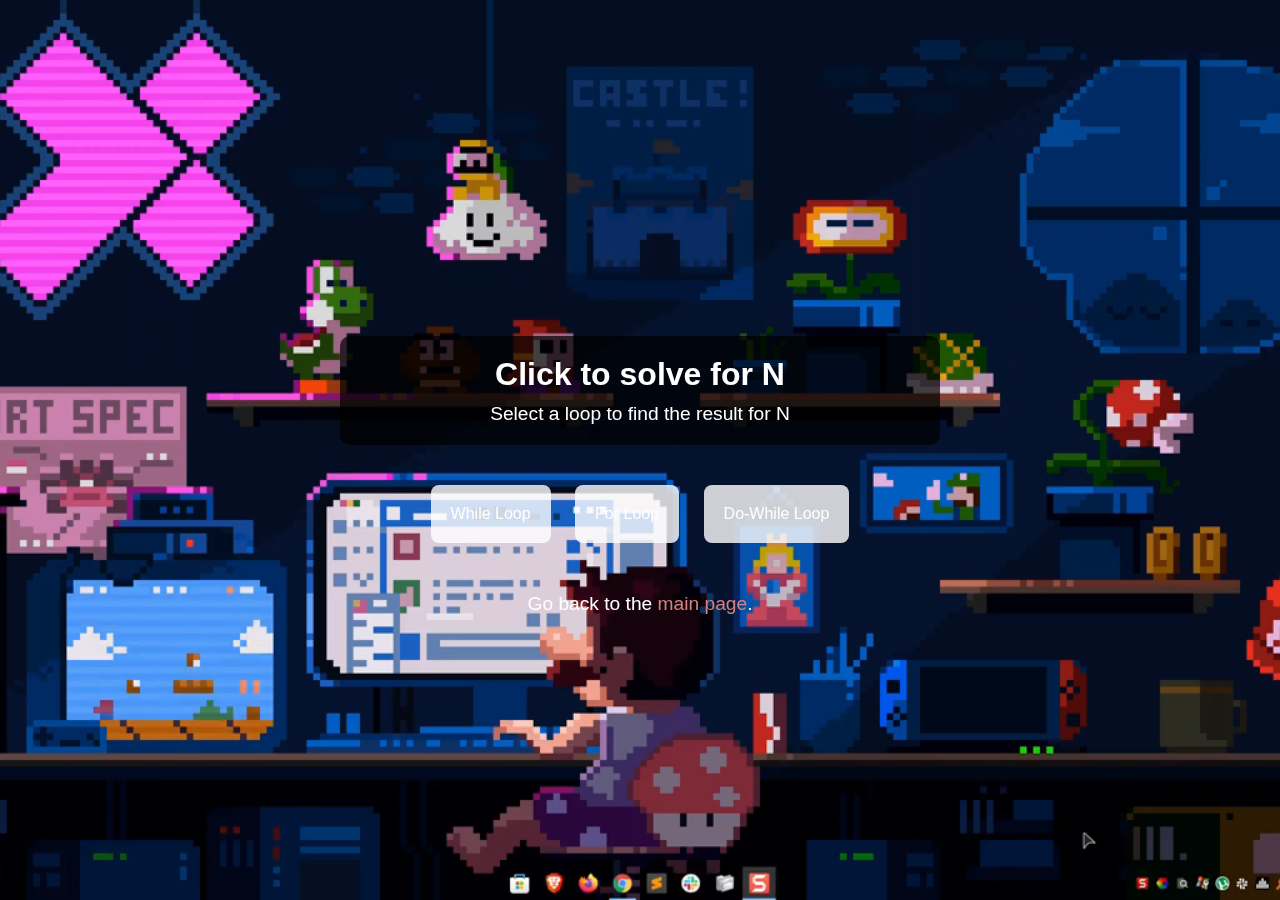
<file: NthFactorial.html>
<!DOCTYPE html>
<html lang="en">
<head>
    <meta charset="UTF-8">
    <meta name="viewport" content="width=device-width, initial-scale=1.0">
    <title>Finding N</title>
    <link rel="stylesheet" href="NthFactorial.css">
</head>
<body>
    <div class="container">
        <header class="header">
            <h1>Click to solve for N</h1>
            <p>Select a loop to find the result for N</p>
        </header>

        <section class="operation-selection">
            <div class="operation" onclick="showTable('factorial')">
                <p>While Loop</p>
            </div>
            
            <div class="operation" onclick="showTable('average')">
                <p>For Loop</p>
            </div>
            <div class="operation" onclick="showTable('sum')">
                <p>Do-While Loop</p>
            </div>
        </section>

        <table id="operationTable" class="hidden">
            <thead>
                <tr>
                    <th>Operation</th>
                    <th>Input (n)</th>
                    <th>Result</th>
                    <th>Action</th>
                </tr>
            </thead>
            <tbody>
                <tr>
                    <td id="operationName">--</td>
                    <td>
                        <input type="number" id="inputN" placeholder="Enter a number">
                    </td>
                    <td id="result">--</td>
                    <td>
                        <button onclick="performOperation()">Calculate</button>
                    </td>
                </tr>
            </tbody>
        </table>

        <div class="footer">
            <p>Go back to the <a href="Selection.html" class="link">main page</a>.</p>
        </div>

        <video class="video-background" autoplay loop muted>
            <source src="Mario.mp4" type="video/mp4">
            <source src="Mario.webm" type="video/webm">
            <source src="Mario.ogg" type="video/ogg">
        </video>
    </div>

    <script src="NthFactorial.js"></script>
</body>
</html>
</file>
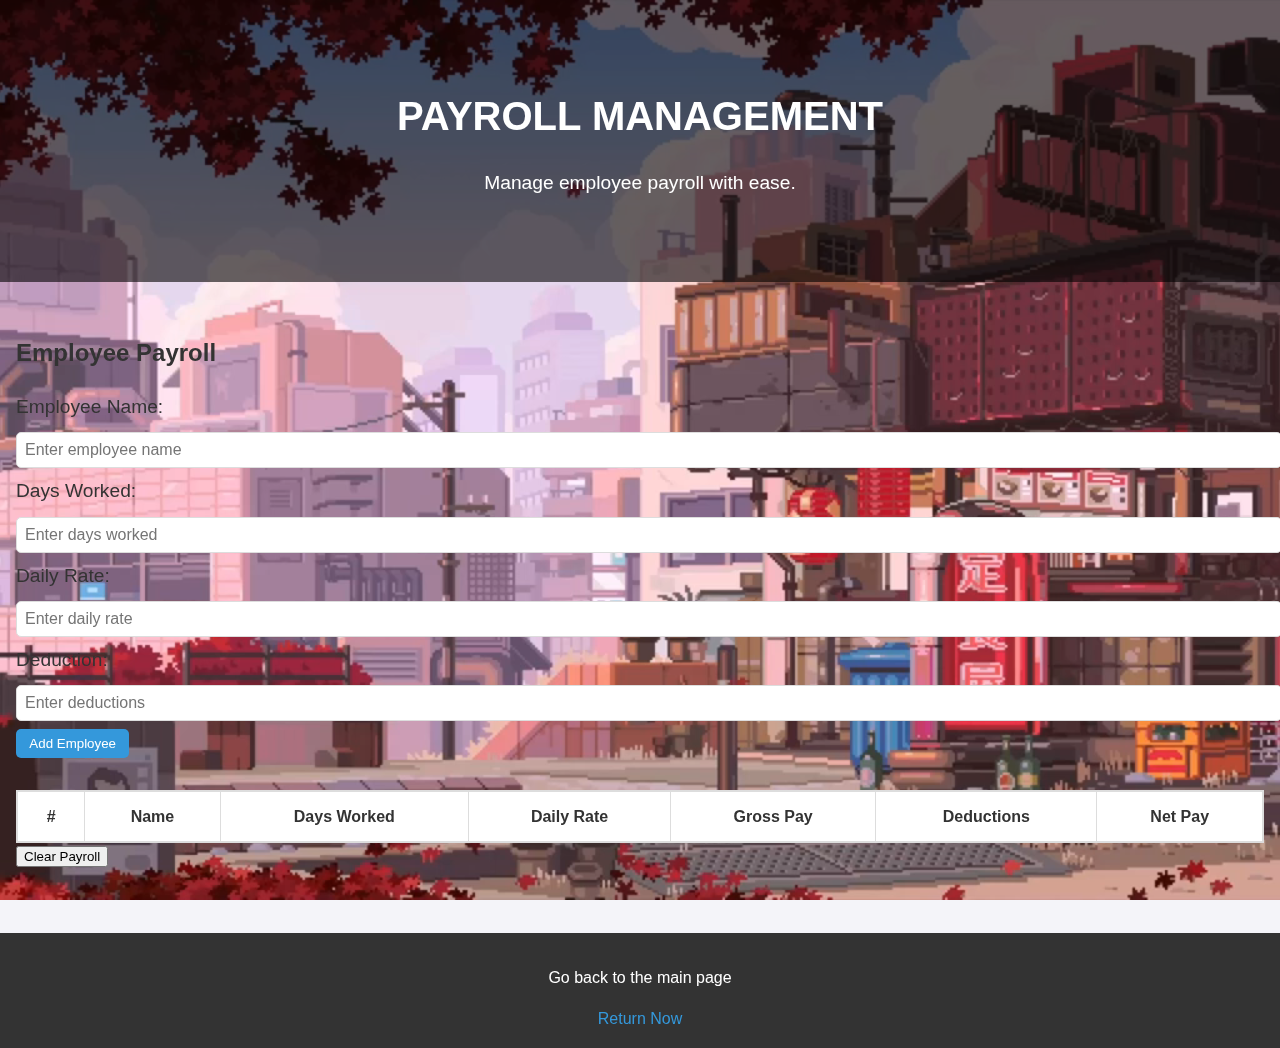
<file: PayRoll.html>
<!DOCTYPE html>
<html lang="en">
<head>
    <meta charset="UTF-8">
    <meta name="viewport" content="width=device-width, initial-scale=1.0">
    <title>Payroll Management</title>
    <link rel="stylesheet" href="PayRoll.css">
</head>
<body>
    <header class="header">
        <video id="backgroundVideo" class="video-background" autoplay loop muted>
            <source src="Japan street live wallpaper.mp4" type="video/mp4">
            <source src="Japan street live wallpaper.webm" type="video/webm">
            <source src="Japan street live wallpaper.ogg" type="video/ogg">
            Your browser does not support the video tag.
        </video>
        <div class="header-overlay">
            <h1>Payroll Management</h1>
            <p>Manage employee payroll with ease.</p>
        </div>
    </header>

    <main class="container">
        <section class="payroll-section">
            <h2>Employee Payroll</h2>

            <!-- Employee Input Form -->
            <div class="payroll-form">
                <label for="employeeName">Employee Name:</label>
                <input type="text" id="employeeName" placeholder="Enter employee name">

                <label for="daysWorked">Days Worked:</label>
                <input type="number" id="daysWorked" placeholder="Enter days worked">

                <label for="dailyRate">Daily Rate:</label>
                <input type="number" id="dailyRate" placeholder="Enter daily rate">

                <label for="deduction">Deduction:</label>
                <input type="number" id="deduction" placeholder="Enter deductions">

                <button onclick="addEmployee()">Add Employee</button>
            </div>

            <!-- Payroll Table -->
            <div class="payroll-table">
                <table id="payrollTable">
                    <thead>
                        <tr>
                            <th>#</th>
                            <th>Name</th>
                            <th>Days Worked</th>
                            <th>Daily Rate</th>
                            <th>Gross Pay</th>
                            <th>Deductions</th>
                            <th>Net Pay</th>
                        </tr>
                    </thead>
                    <tbody id="payrollTableBody">
                        <!-- Table rows will be dynamically added here -->
                    </tbody>
                </table>
            </div>

            <button onclick="clearPayroll()">Clear Payroll</button>
        </section>
    </main>

    <footer class="footer">
        <p>Go back to the main page</p>
        <a href="Selection.html" class="return-link">Return Now</a>
    </footer>

    <script src="PayRoll.js"></script>
</body>
</html>
</file>
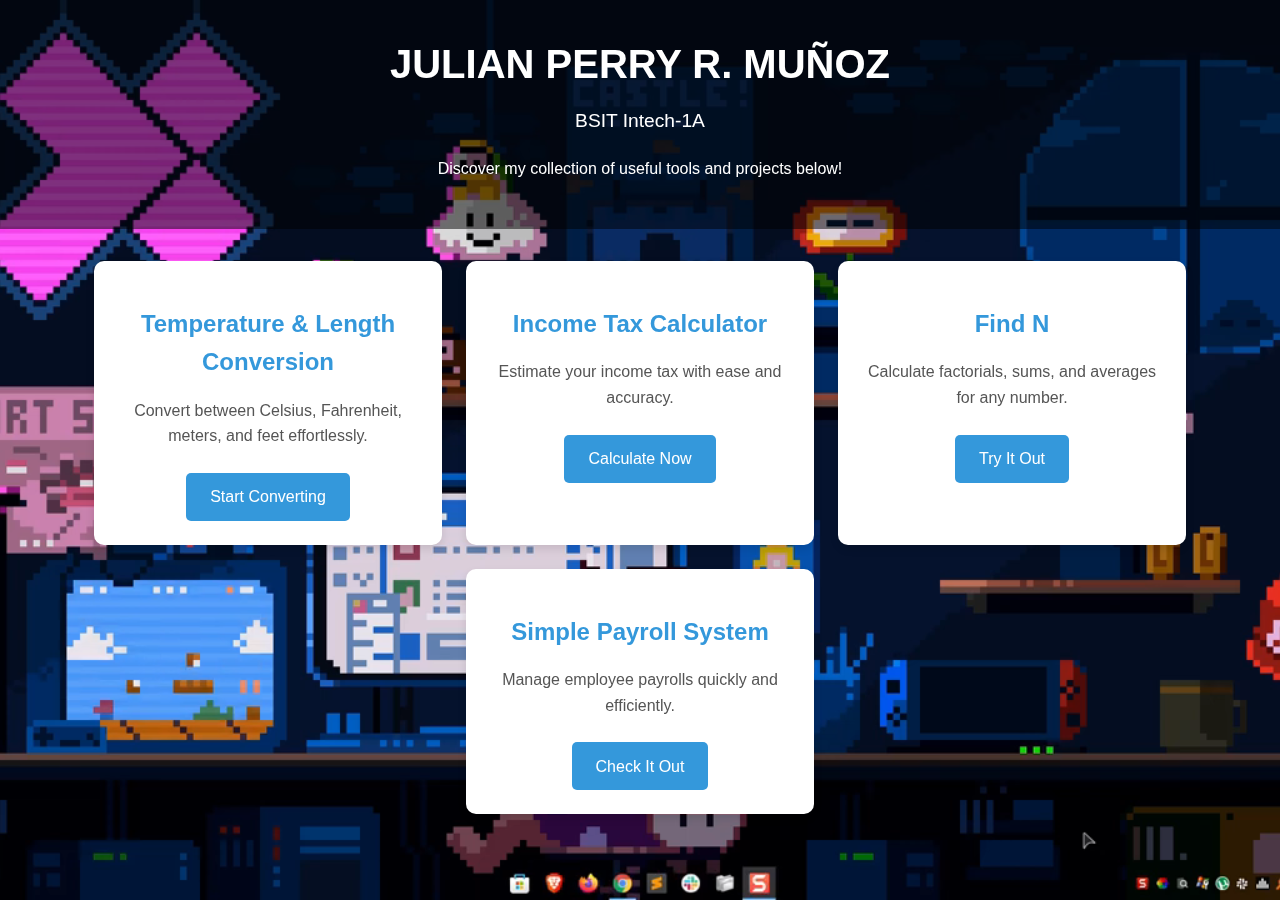
<file: Selection.html>
<!DOCTYPE html>
<html lang="en">
<head>
    <meta charset="UTF-8">
    <meta name="viewport" content="width=device-width, initial-scale=1.0">
    <title>My Tools Collection</title>
    <link rel="stylesheet" href="Selection.css">
</head>
<body>

    <!-- Header Section -->
    <header class="main-header">
        <h1>Julian Perry R. Muñoz</h1>
        <p class="subtext">BSIT Intech-1A</p>
        <p class="description">Discover my collection of useful tools and projects below!</p>
		        <!-- Background Video -->
        <video id="backgroundVideo" class="video-background" autoplay loop muted>
            <source src="Mario.mp4" type="video/mp4">
            <source src="Mario.webm" type="video/webm">
            <source src="Mario.ogg" type="video/ogg">
        </video>
    </header>

    <!-- Tool Cards Section -->
    <main class="tool-container">
        <!-- Card 1: Temperature and Length Conversion -->
        <section class="tool-card">
            <h2>Temperature & Length Conversion</h2>
            <p>Convert between Celsius, Fahrenheit, meters, and feet effortlessly.</p>
            <a href="ConvertF&C.html" class="tool-link">Start Converting</a>
        </section>

        <!-- Card 2: Income Tax Calculator -->
        <section class="tool-card">
            <h2>Income Tax Calculator</h2>
            <p>Estimate your income tax with ease and accuracy.</p>
            <a href="TaxCalculator.html" class="tool-link">Calculate Now</a>
        </section>

        <!-- Card 3: N-Finding Tool -->
        <section class="tool-card">
            <h2>Find N</h2>
            <p>Calculate factorials, sums, and averages for any number.</p>
            <a href="NthFactorial.html" class="tool-link">Try It Out</a>
        </section>

        <!-- Card 4: Simple Payroll System -->
        <section class="tool-card">
            <h2>Simple Payroll System</h2>
            <p>Manage employee payrolls quickly and efficiently.</p>
            <a href="PayRoll.html" class="tool-link">Check It Out</a>
        </section>
    </main>

</body>
</html>
</file>
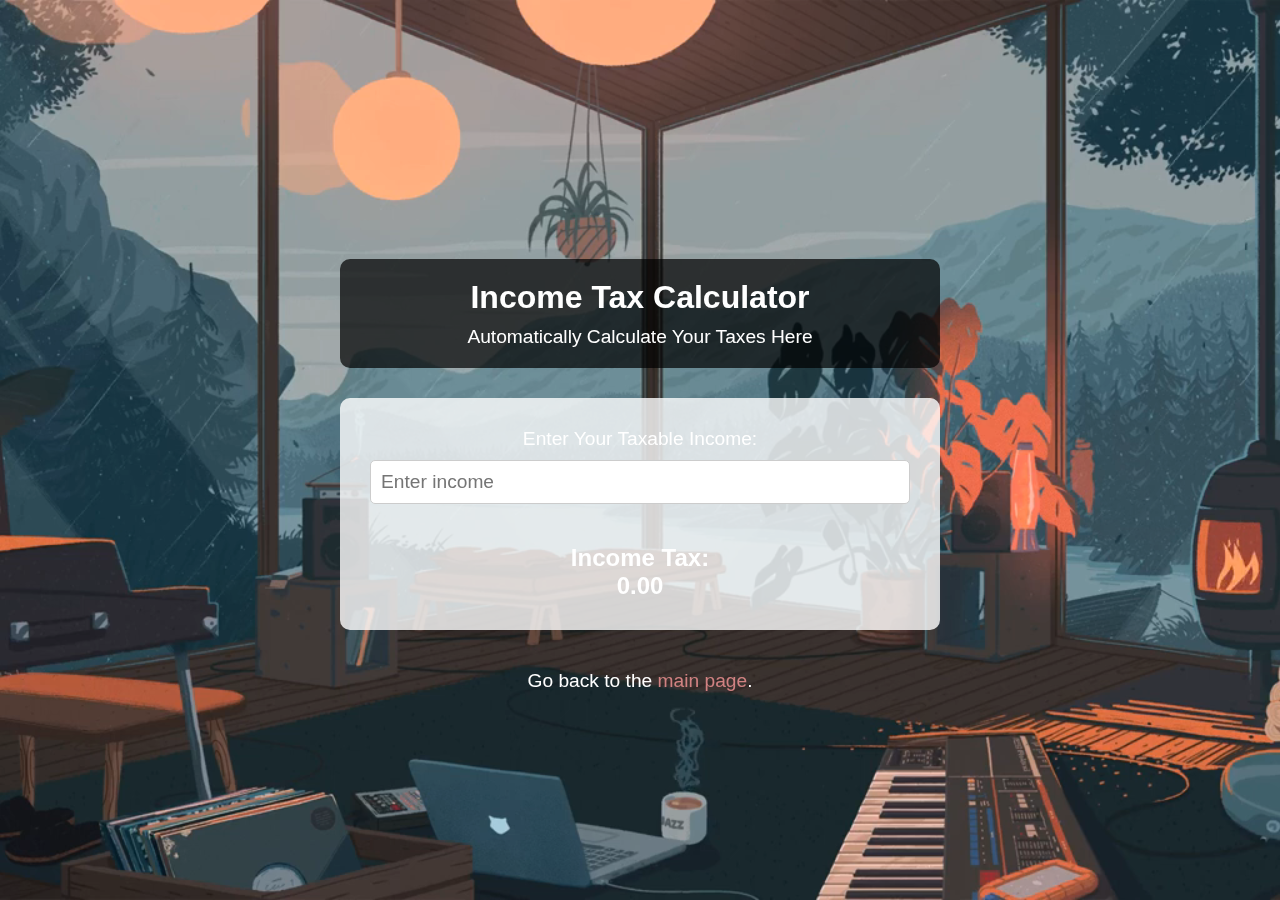
<file: TaxCalculator.html>
<!DOCTYPE html>
<html lang="en">
<head>
  <meta charset="UTF-8">
  <meta name="viewport" content="width=device-width, initial-scale=1.0">
  <title>Income Tax Calculator</title>
  <link rel="stylesheet" href="TaxCalculator.css">
</head>
<body>
  <div class="container">
    <header class="header">
      <h1>Income Tax Calculator</h1>
      <p>Automatically Calculate Your Taxes Here</p>
    </header>

    <section class="calculator">
      <label for="income">Enter Your Taxable Income:</label>
      <input type="number" id="income" name="income" placeholder="Enter income" oninput="calculateTax()" required>

      <h2>Income Tax:</h2>
      <p id="taxAmount">0.00</p>
    </section>

    <div class="footer">
      <p>Go back to the <a href="Selection.html" class="link">main page</a>.</p>
    </div>

    <video class="video-background" autoplay loop muted>
      <source src="Pixel Art   Cozy Living Room Loop.mp4" type="video/mp4">
      <source src="Pixel Art   Cozy Living Room Loop.webm" type="video/webm">
      <source src="Pixel Art   Cozy Living Room Loop.ogg" type="video/ogg">
    </video>
  </div>

  <script src="TaxCalculator.js"></script>
</body>
</html>
</file>
<file: NthFactorial.css>
* {
  margin: 0;
  padding: 0;
  box-sizing: border-box;
}

body, html {
  height: 100%;
  width: 100%;
  font-family: Arial, sans-serif;
  color: #fff;
  background: #0c192c;
}

.container {
  position: relative;
  z-index: 1;
  display: flex;
  flex-direction: column;
  justify-content: center;
  align-items: center;
  height: 100%;
  text-align: center;
}

header {
  margin-top: 50px;
  background-color: rgba(0, 0, 0, 0.7);
  padding: 20px;
  border-radius: 10px;
  width: 80%;
  max-width: 600px;
}

header h1 {
  font-size: 2em;
  margin-bottom: 10px;
}

header p {
  font-size: 1.2em;
}

.operation-selection {
  margin-top: 30px;
}

.operation {
  display: inline-block;
  padding: 20px;
  background-color: rgba(255, 255, 255, 0.8);
  border-radius: 8px;
  margin: 10px;
  cursor: pointer;
  transition: background-color 0.3s ease;
}

.operation:hover {
  background-color: rgba(255, 255, 255, 1);
}

table {
  margin-top: 40px;
  width: 80%;
  max-width: 600px;
  background-color: rgba(255, 255, 255, 0.9);
  padding: 20px;
  border-radius: 10px;
  display: none;
}

table th, table td {
  padding: 10px;
  text-align: center;
}

table input {
  width: 100%;
  padding: 10px;
  font-size: 1.2em;
  border: 1px solid #ccc;
  border-radius: 5px;
}

button {
  padding: 10px 20px;
  font-size: 1.2em;
  background-color: #4CAF50;
  color: white;
  border: none;
  border-radius: 5px;
  cursor: pointer;
}

button:hover {
  background-color: #45a049;
}

.footer {
  margin-top: 40px;
}

.footer p {
  font-size: 1.2em;
}

.footer .link {
  color: #D18282;
  text-decoration: none;
  transition: color 0.3s ease;
}

.footer .link:hover {
  color: #fff;
}

.video-background {
  position: absolute;
  top: 0;
  left: 0;
  width: 100%;
  height: 100%;
  object-fit: cover;
  z-index: -1;
}
</file>
<file: PayRoll.css>
/* General Styles */
body {
    font-family: 'Arial', sans-serif;
    margin: 0;
    padding: 0;
    background-color: #f4f4f9;
    color: #333;
    line-height: 1.6;
}

/* Header Styles */
.header {
    position: relative;
    text-align: center;
    color: #fff;
}

.video-background {
    width: 100%;
    height: 100vh;
    object-fit: cover;
    position: absolute;
    top: 0;
    left: 0;
    z-index: -1;
}

.header-overlay {
    padding: 4em 1em;
    background-color: rgba(0, 0, 0, 0.6);
}

.header-overlay h1 {
    font-size: 2.5em;
    margin: 0.5em 0;
    text-transform: uppercase;
}

.header-overlay p {
    font-size: 1.2em;
}

/* Main Content Styles */
.container {
    padding: 2em 1em;
}

.payroll-section {
    margin-bottom: 2em;
}

.payroll-form {
    margin: 1em 0;
}

.payroll-form label {
    display: block;
    font-size: 1.2em;
    margin-bottom: 0.5em;
}

.payroll-form input {
    width: 100%;
    padding: 0.5em;
    font-size: 1em;
    margin-bottom: 0.5em;
    border: 1px solid #ddd;
    border-radius: 5px;
}

.payroll-form button {
    display: inline-block;
    background-color: #3498db;
    color: #fff;
    padding: 0.5em 1em;
    border: none;
    border-radius: 5px;
    cursor: pointer;
    transition: background-color 0.3s ease;
}

.payroll-form button:hover {
    background-color: #2980b9;
}

/* Payroll Table Styles */
.payroll-table {
    margin-top: 2em;
}

#payrollTable {
    width: 100%;
    border-collapse: collapse;
    background-color: #fff;
    border: 2px solid #ddd;
}

#payrollTable th, #payrollTable td {
    padding: 12px;
    text-align: center;
    border: 1px solid #ddd;
}

#payrollTable tbody {
    display: table-row-group;
}

/* Footer Styles */
.footer {
    text-align: center;
    padding: 1em 0;
    background-color: #333;
    color: #fff;
}

.footer .return-link {
    color: #3498db;
    text-decoration: none;
    font-size: 1em;
    margin-top: 0.5em;
}

.footer .return-link:hover {
    text-decoration: underline;
}
</file>
<file: Selection.css>
/* General Styles */
body {
    font-family: Arial, sans-serif;
    margin: 0;
    padding: 0;
    background-color: #f4f4f9;
    color: #333;
    line-height: 1.6;
}
/* Video background*/
.video-background {
    position: absolute;
    top: 0;
    left: 0;
    width: 100%;
    height: 100%;
    object-fit: cover;
    z-index: -1;
}
/* Header Section */
.main-header {
    background-color: rgb( 0, 0, 0, 0.5);
    color: #fff;
    text-align: center;
    padding: 2em 1em;
    margin-bottom: 1em;
}

.main-header h1 {
    margin: 0;
    font-size: 2.5em;
    text-transform: uppercase;
}

.main-header .subtext {
    font-size: 1.2em;
    margin-top: 0.5em;
}

.main-header .description {
    margin-top: 1em;
    font-size: 1em;
}

/* Tool Container */
.tool-container {
    display: flex;
    flex-wrap: wrap;
    justify-content: center;
    gap: 1.5em;
    padding: 1em;
}

/* Tool Card */
.tool-card {
    background-color: #fff;
    border-radius: 10px;
    box-shadow: 0 4px 8px rgba(0, 0, 0, 0.1);
    max-width: 300px;
    padding: 1.5em;
    text-align: center;
    transition: transform 0.3s ease, box-shadow 0.3s ease;
}

.tool-card h2 {
    font-size: 1.5em;
    color: #3498db;
    margin-bottom: 0.5em;
}

.tool-card p {
    font-size: 1em;
    margin-bottom: 1.5em;
    color: #555;
}

.tool-card .tool-link {
    display: inline-block;
    background-color: #3498db;
    color: #fff;
    text-decoration: none;
    padding: 0.7em 1.5em;
    border-radius: 5px;
    font-size: 1em;
    transition: background-color 0.3s ease;
}

.tool-card .tool-link:hover {
    background-color: #2980b9;
}

/* Hover Effect for Cards */
.tool-card:hover {
    transform: scale(1.05);
    box-shadow: 0 8px 16px rgba(0, 0, 0, 0.2);
}
</file>
<file: TaxCalculator.css>
* {
  margin: 0;
  padding: 0;
  box-sizing: border-box;
}

body, html {
  height: 100%;
  width: 100%;
  font-family: Arial, sans-serif;
  color: #fff;
  background: #0c192c;
}

.container {
  position: relative;
  z-index: 1;
  display: flex;
  flex-direction: column;
  justify-content: center;
  align-items: center;
  height: 100%;
  text-align: center;
}

header {
  margin-top: 50px;
  background-color: rgba(0, 0, 0, 0.7);
  padding: 20px;
  border-radius: 10px;
  width: 80%;
  max-width: 600px;
}

header h1 {
  font-size: 2em;
  margin-bottom: 10px;
}

header p {
  font-size: 1.2em;
}

.calculator {
  margin-top: 30px;
  background-color: rgba(255, 255, 255, 0.8);
  padding: 30px;
  border-radius: 10px;
  width: 80%;
  max-width: 600px;
}

.calculator label {
  display: block;
  font-size: 1.2em;
  margin-bottom: 10px;
}

.calculator input {
  width: 100%;
  padding: 10px;
  font-size: 1.2em;
  border: 1px solid #ccc;
  border-radius: 5px;
  margin-bottom: 20px;
}

.calculator h2 {
  font-size: 1.5em;
  margin-top: 20px;
}

.calculator p {
  font-size: 1.5em;
  font-weight: bold;
}

.footer {
  margin-top: 40px;
}

.footer p {
  font-size: 1.2em;
}

.footer .link {
  color: #D18282;
  text-decoration: none;
  transition: color 0.3s ease;
}

.footer .link:hover {
  color: #fff;
}

.video-background {
  position: absolute;
  top: 0;
  left: 0;
  width: 100%;
  height: 100%;
  object-fit: cover;
  z-index: -1;
}
</file>
